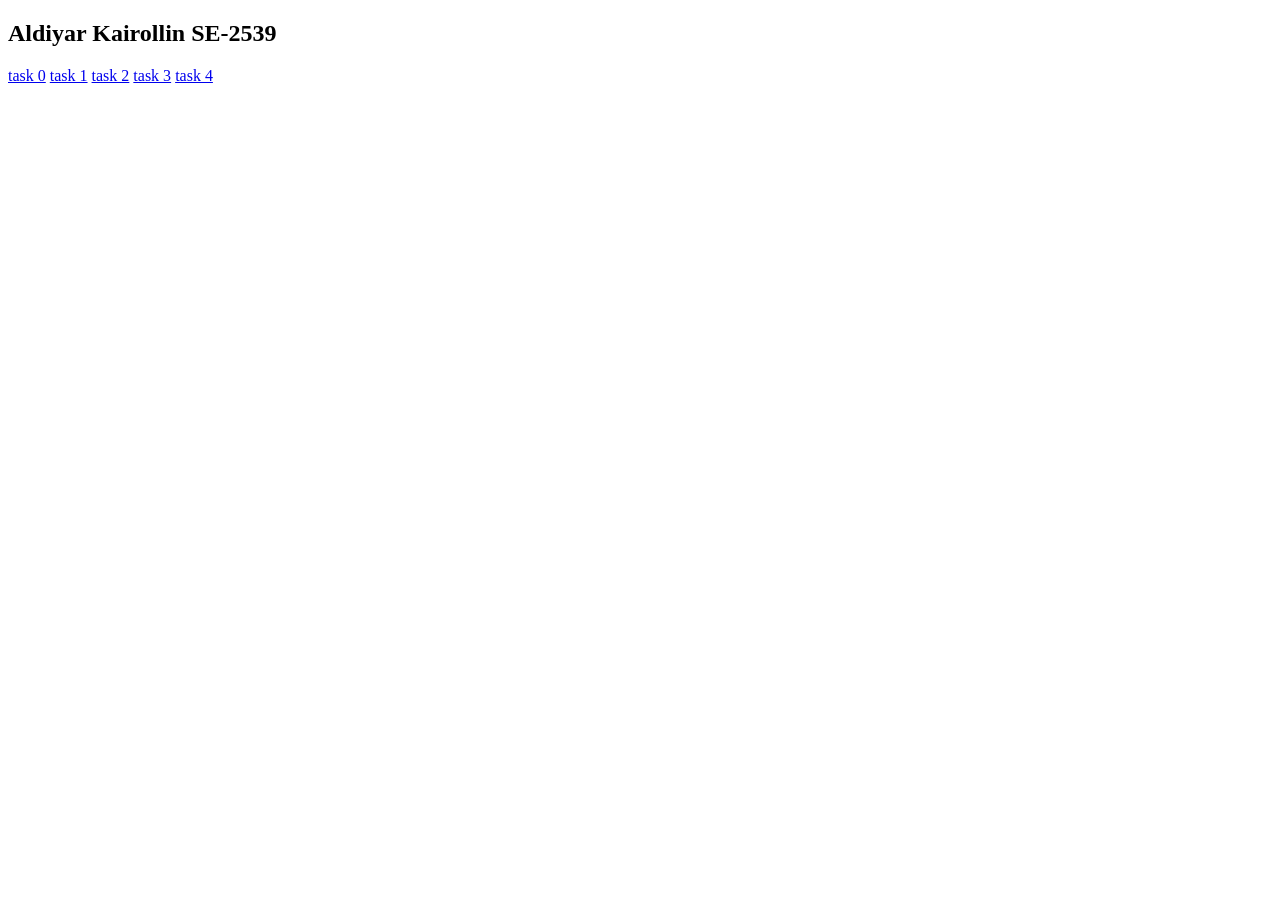
<file: index.html>
<!DOCTYPE html>
<html>
<head>
    <title>assignment 3</title>
</head>
<body>
    <h2> Aldiyar Kairollin SE-2539</h2>
    <a href="task0.html">task 0</a>
    <a href="task1.html">task 1</a>
    <a href="task2.html">task 2</a>
    <a href="task3.html">task 3</a>
    <a href="task4.html">task 4</a>

</body>
</html>
</file>
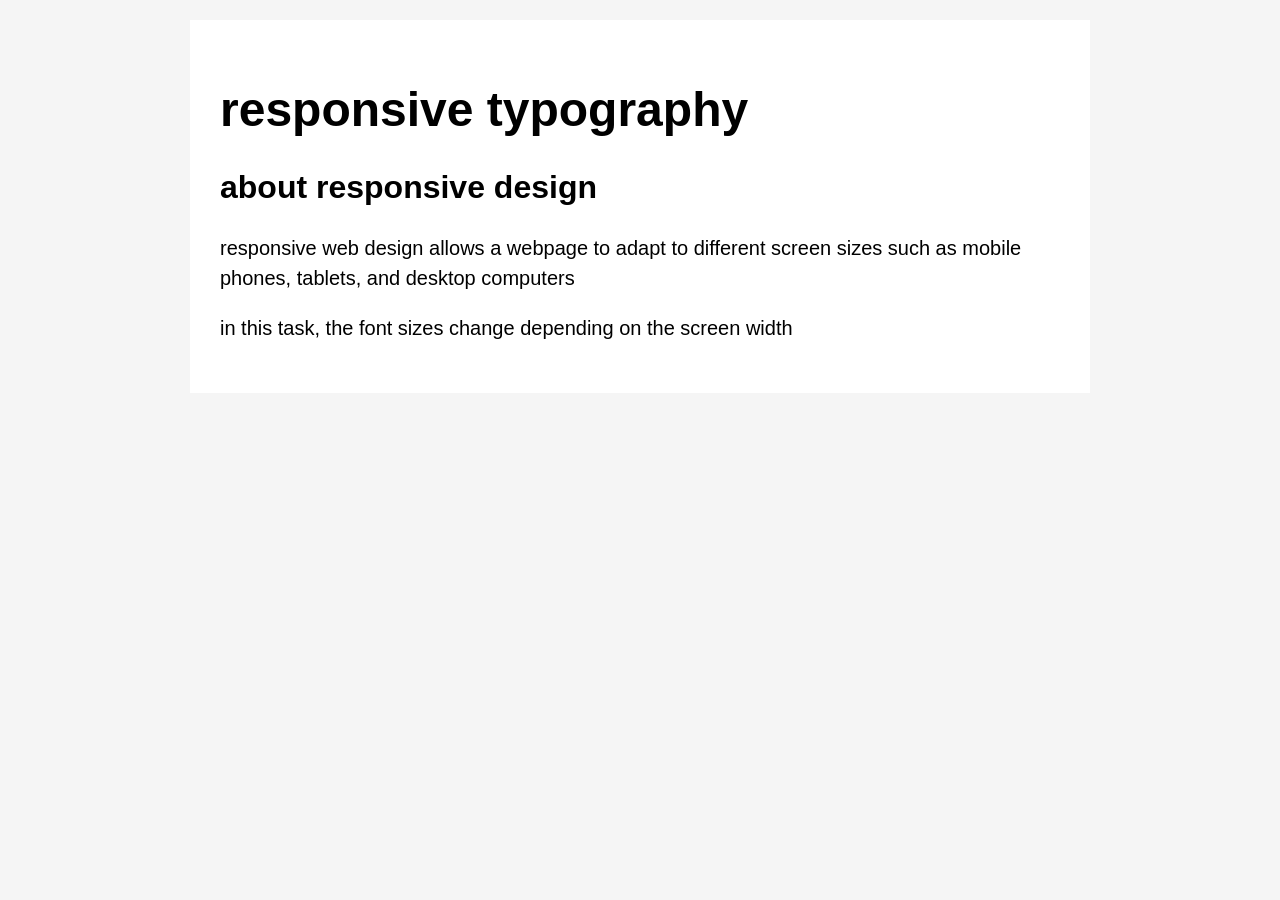
<file: task0.html>
<!DOCTYPE html>
<html>
<head>
    <meta name="viewport" content="width=device-width, initial-scale=1.0">
    <title>task 0-responsive typography</title>
    <link rel="stylesheet" href="css/task0.css">
</head>
<body>

    <main class="container">
        <h1>responsive typography</h1>

        <h2>about responsive design</h2>

        <p>
            responsive web design allows a webpage to adapt to different screen sizes such as mobile phones, tablets, and desktop computers
        </p>

        <p>
            in this task, the font sizes change depending on the screen width
        </p>
    </main>

</body>
</html>
</file>
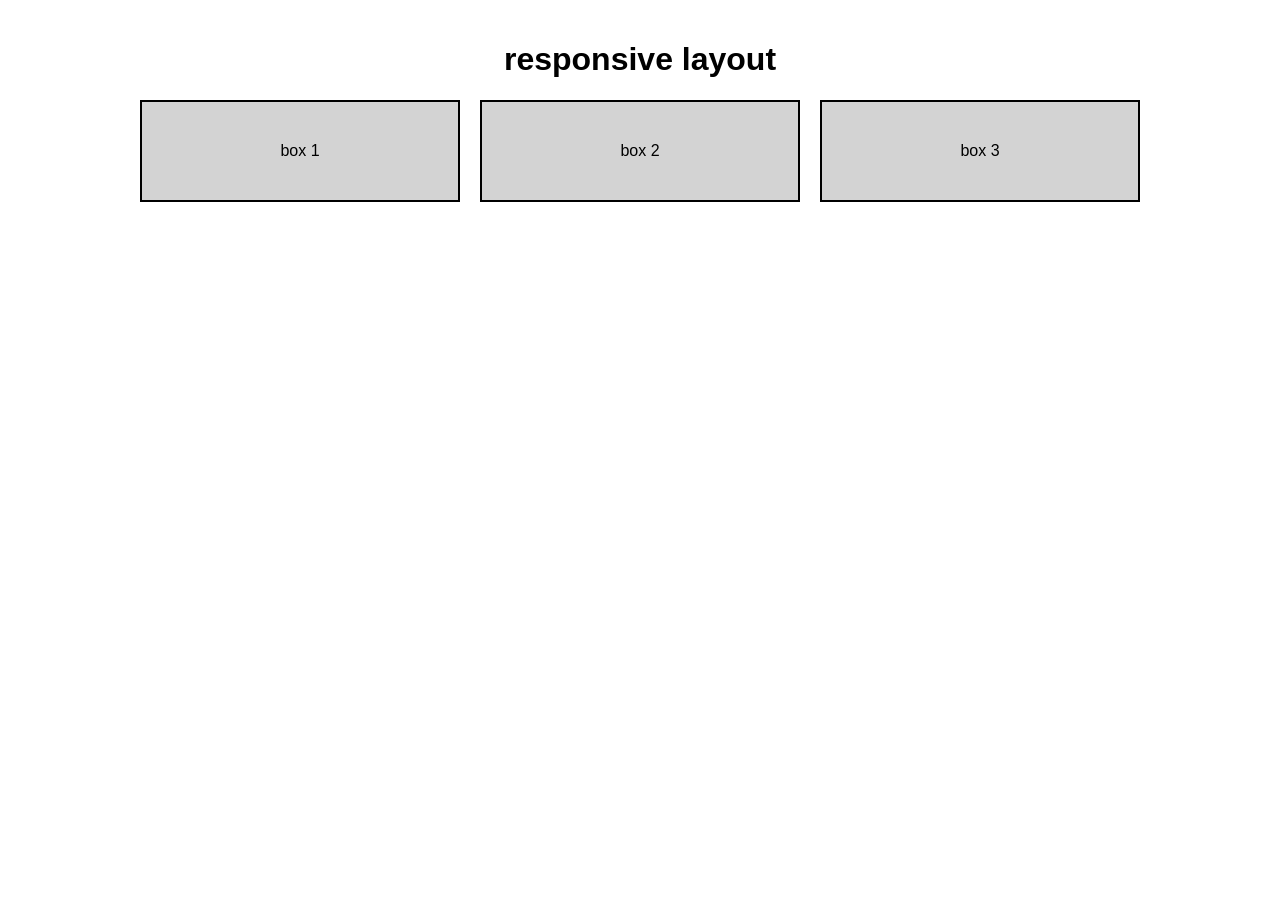
<file: task1.html>
<!DOCTYPE html>
<html>
<head>
    <meta name="viewport" content="width=device-width, initial-scale=1.0">
    <title>task 1-responsive layout</title>
    <link rel="stylesheet" href="css/task1.css">
</head>
<body>

    <main class="container">
        <h1>responsive layout</h1>

        <div class="boxes">
            <div class="box">box 1</div>
            <div class="box">box 2</div>
            <div class="box">box 3</div>
        </div>
    </main>

</body>
</html>
</file>
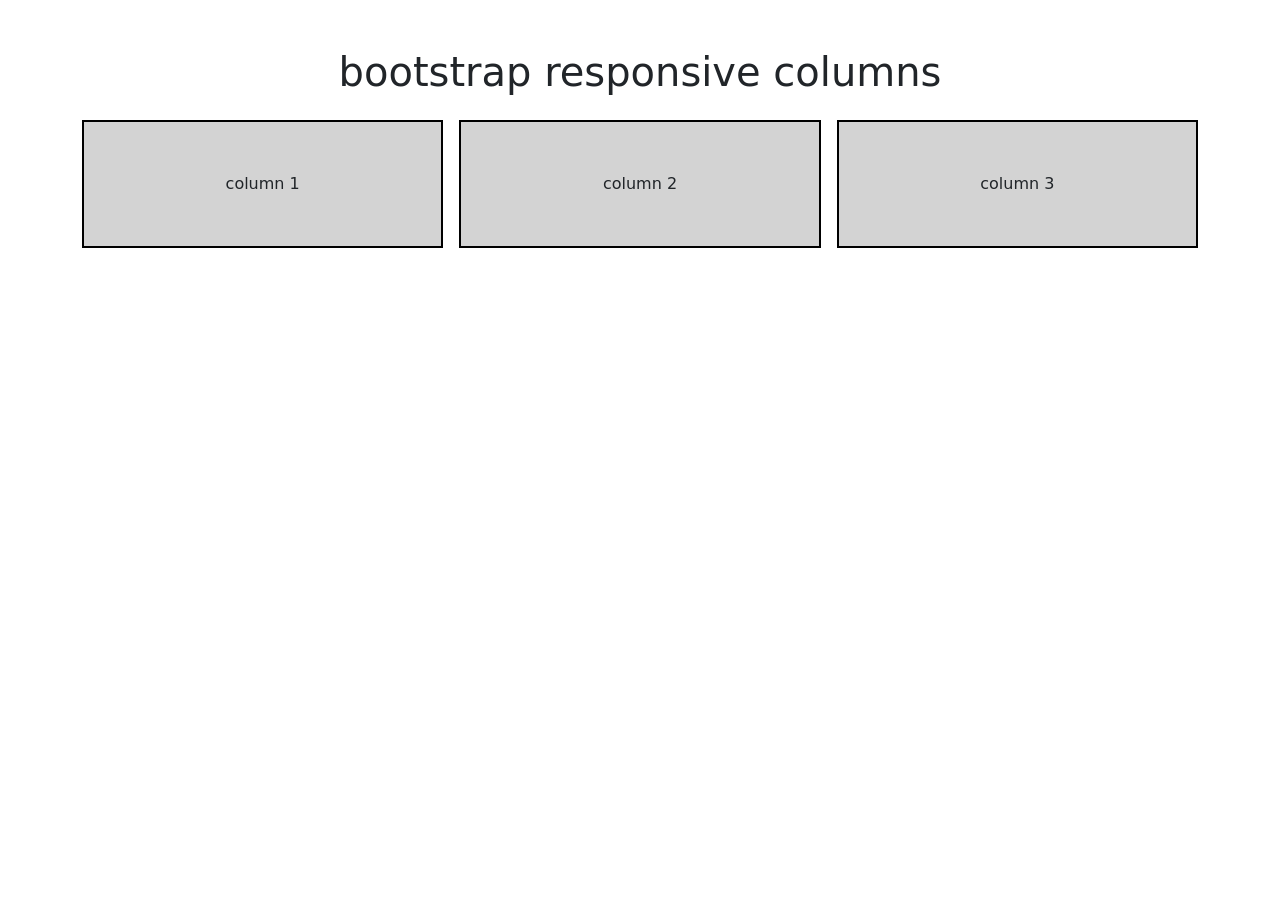
<file: task2.html>
<!DOCTYPE html>
<html lang="en">
<head>
    <meta name="viewport" content="width=device-width, initial-scale=1.0">

    <title>task 2-bootstrap grid</title>

    <link href="https://cdn.jsdelivr.net/npm/bootstrap@5.3.3/dist/css/bootstrap.min.css" rel="stylesheet">
    <link rel="stylesheet" href="css/task2.css">
</head>

<body>

    <main class="container py-5">

        <h1 class="text-center mb-4">bootstrap responsive columns</h1>

        <div class="row g-3">

            <div class="col-12 col-md-6 col-lg-4">
                <div class="column-box">
                    column 1
                </div>
            </div>

            <div class="col-12 col-md-6 col-lg-4">
                <div class="column-box">
                    column 2
                </div>
            </div>

            <div class="col-12 col-md-6 col-lg-4">
                <div class="column-box">
                    column 3
                </div>
            </div>

        </div>

    </main>

</body>
</html>
</file>
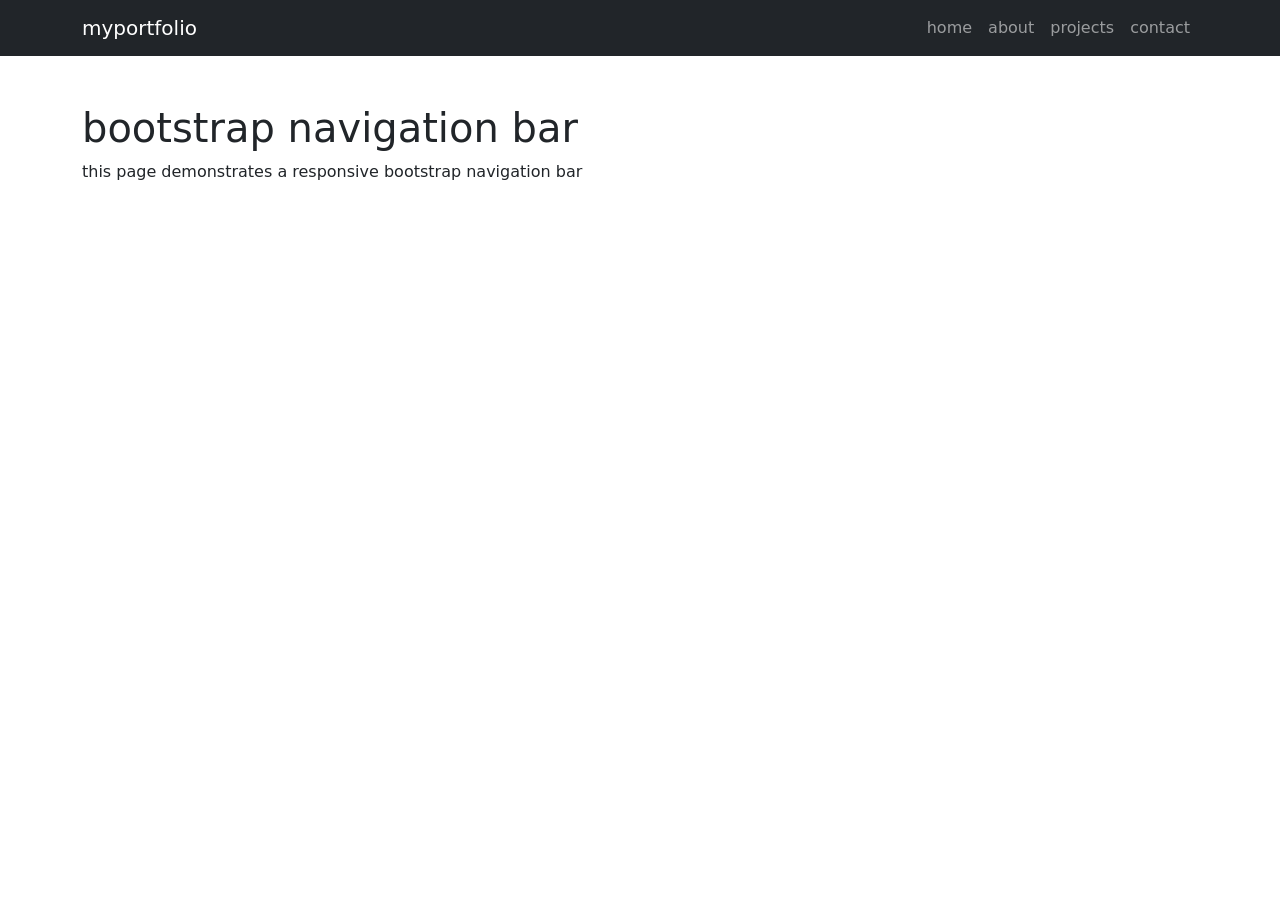
<file: task3.html>
<!DOCTYPE html>
<html>
<head>
    <meta name="viewport" content="width=device-width, initial-scale=1.0">

    <title>task 3-bootstrap navbar</title>

    <link href="https://cdn.jsdelivr.net/npm/bootstrap@5.3.3/dist/css/bootstrap.min.css" rel="stylesheet">

    <link rel="stylesheet" href="css/task3.css">
</head>

<body>

    <nav class="navbar navbar-expand-lg bg-dark navbar-dark">
        <div class="container">

            <a class="navbar-brand" href="#">
                myportfolio
            </a>

            <button class="navbar-toggler" data-bs-toggle="collapse" data-bs-target="#navbarMenu">
                <span class="navbar-toggler-icon"></span>
            </button>

            <div class="collapse navbar-collapse" id="navbarMenu">

                <ul class="navbar-nav ms-auto">

                    <li class="nav-item">
                        <a class="nav-link" href="#">home</a>
                    </li>

                    <li class="nav-item">
                        <a class="nav-link" href="#">about</a>
                    </li>

                    <li class="nav-item">
                        <a class="nav-link" href="#">projects</a>
                    </li>

                    <li class="nav-item">
                        <a class="nav-link" href="#">contact</a>
                    </li>

                </ul>

            </div>
        </div>
    </nav>

    <main class="container py-5">
        <h1>bootstrap navigation bar</h1>
        <p>
            this page demonstrates a responsive bootstrap navigation bar
        </p>
    </main>

    <script
        src="https://cdn.jsdelivr.net/npm/bootstrap@5.3.3/dist/js/bootstrap.bundle.min.js">
    </script>

</body>
</html>
</file>
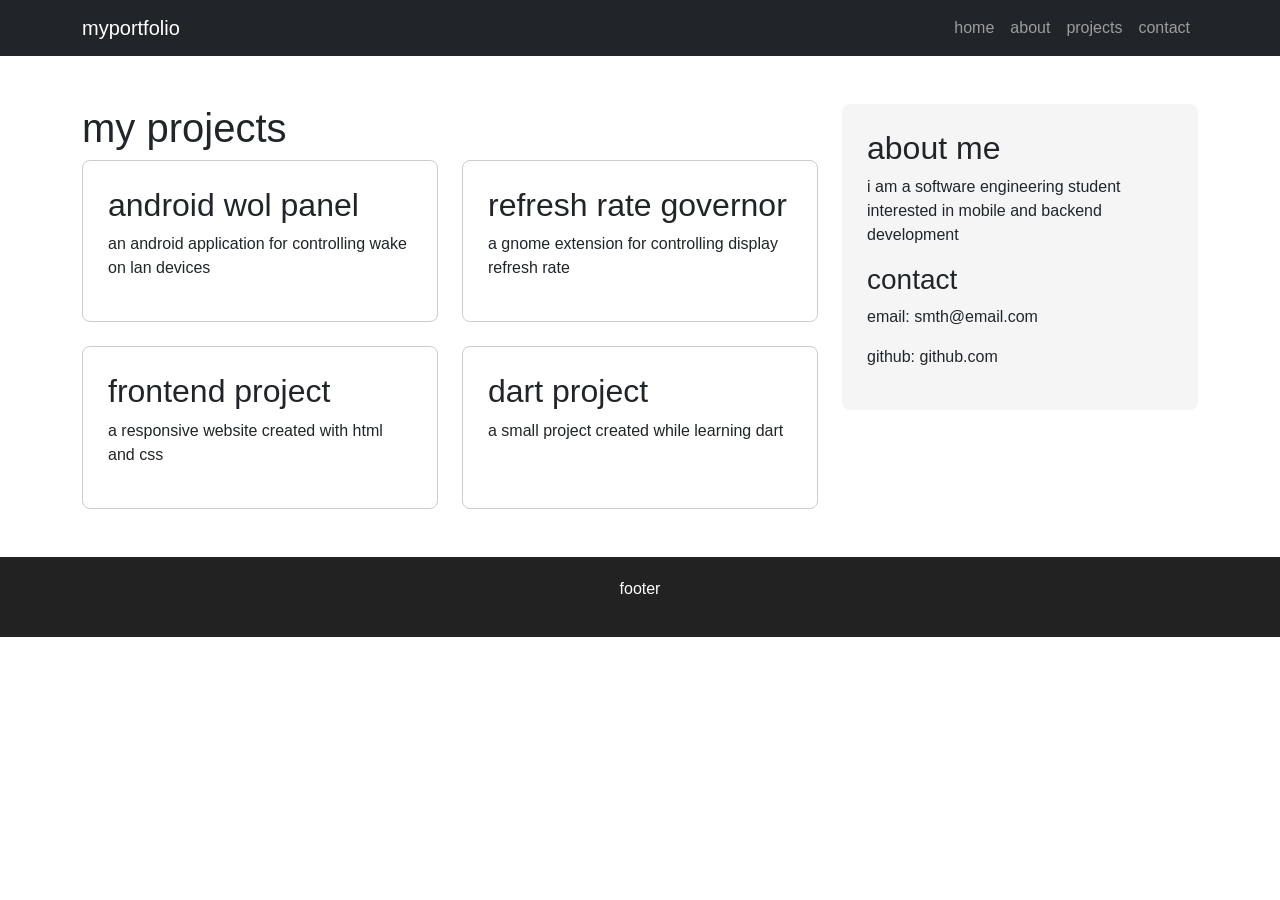
<file: task4.html>
<!DOCTYPE html>
<html>
<head>
    <meta name="viewport" content="width=device-width, initial-scale=1.0">

    <title>task 4-responsive portfolio</title>

    <link href="https://cdn.jsdelivr.net/npm/bootstrap@5.3.3/dist/css/bootstrap.min.css" rel="stylesheet">

    <link rel="stylesheet" href="css/task4.css">
</head>

<body>

    <nav class="navbar navbar-expand-lg bg-dark navbar-dark">
        <div class="container">

            <a class="navbar-brand" href="#">
                myportfolio
            </a>

            <button type="button" class="navbar-toggler" data-bs-toggle="collapse" data-bs-target="#navbarMenu">
                <span class="navbar-toggler-icon"></span>
            </button>

            <div class="collapse navbar-collapse" id="navbarMenu">
                <ul class="navbar-nav ms-auto">

                    <li class="nav-item">
                        <a class="nav-link" href="#">home</a>
                    </li>

                    <li class="nav-item">
                        <a class="nav-link" href="#">about</a>
                    </li>

                    <li class="nav-item">
                        <a class="nav-link" href="#">projects</a>
                    </li>

                    <li class="nav-item">
                        <a class="nav-link" href="#">contact</a>
                    </li>

                </ul>
            </div>

        </div>
    </nav>


    <main class="container py-5">

        <div class="row">

            <section class="col-lg-8">

                <h1>my projects</h1>

                <div class="row g-4">

                    <div class="col-md-6">
                        <div class="project-card">
                            <h2>android wol panel</h2>
                            <p>
                                an android application for controlling wake on lan devices
                            </p>
                        </div>
                    </div>

                    <div class="col-md-6">
                        <div class="project-card">
                            <h2>refresh rate governor</h2>
                            <p>
                                a gnome extension for controlling display refresh rate
                            </p>
                        </div>
                    </div>

                    <div class="col-md-6">
                        <div class="project-card">
                            <h2>frontend project</h2>
                            <p>
                                a responsive website created with html and css
                            </p>
                        </div>
                    </div>

                    <div class="col-md-6">
                        <div class="project-card">
                            <h2>dart project</h2>
                            <p>
                                a small project created while learning dart
                            </p>
                        </div>
                    </div>

                </div>

            </section>


            <aside class="col-lg-4">

                <div class="sidebar">
                    <h2>about me</h2>

                    <p>
                        i am a software engineering student interested in mobile and backend development
                    </p>

                    <h3>contact</h3>

                    <p>email: smth@email.com</p>
                    <p>github: github.com</p>
                </div>

            </aside>

        </div>

    </main>


    <footer class="footer">
        <p>footer</p>
    </footer>


    <script
        src="https://cdn.jsdelivr.net/npm/bootstrap@5.3.3/dist/js/bootstrap.bundle.min.js">
    </script>

</body>
</html>
</file>
<file: css/task0.css>
* {
    box-sizing: border-box;
}

body {
    font-family: Arial, sans-serif;
    margin: 0;
    padding: 20px;
    background-color: #f5f5f5;
}

.container {
    max-width: 900px;
    margin: 0 auto;
    background-color: white;
    padding: 30px;
}

h1 {
    font-size: 28px;
}

h2 {
    font-size: 22px;
}

p {
    font-size: 16px;
    line-height: 1.5;
}

@media (min-width: 768px) {
    h1 {
        font-size: 36px;
    }

    h2 {
        font-size: 28px;
    }

    p {
        font-size: 18px;
    }
}

@media (min-width: 1024px) {
    h1 {
        font-size: 48px;
    }

    h2 {
        font-size: 32px;
    }

    p {
        font-size: 20px;
    }
}
</file>
<file: css/task1.css>
* {
    box-sizing: border-box;
}

body {
    font-family: Arial, sans-serif;
    margin: 0;
    padding: 20px;
}

.container {
    max-width: 1000px;
    margin: 0 auto;
}

h1 {
    text-align: center;
}

.boxes {
    display: flex;
    flex-wrap: wrap;
    gap: 20px;
}

.box {
    flex: 1 1 30%;
    padding: 40px;
    text-align: center;
    background-color: lightgray;
    border: 2px solid black;
}

@media (max-width: 1023px) and (min-width: 768px) {
    .box {
        flex: 1 1 calc(50% - 10px);
    }
}

@media (max-width: 767px) {
    .box {
        flex: 1 1 100%;
    }
}
</file>
<file: css/task2.css>
.column-box {
    padding: 50px 20px;
    text-align: center;
    background-color: lightgray;
    border: 2px solid black;
}
</file>
<file: css/task3.css>
body {
    margin: 0;
}
</file>
<file: css/task4.css>
body {
    margin: 0;
    font-family: Arial, sans-serif;
}

.project-card {
    padding: 25px;
    border: 1px solid #ccc;
    border-radius: 8px;
    height: 100%;
}

.sidebar {
    padding: 25px;
    background-color: #f5f5f5;
    border-radius: 8px;
}

.footer {
    padding: 20px;
    text-align: center;
    background-color: #222;
    color: white;
}


@media (max-width: 991px) {
    .sidebar {
        margin-top: 30px;
    }
}


@media (max-width: 767px) {
    h1 {
        font-size: 28px;
    }

    .project-card {
        padding: 20px;
    }

    .sidebar {
        padding: 20px;
    }
}
</file>
